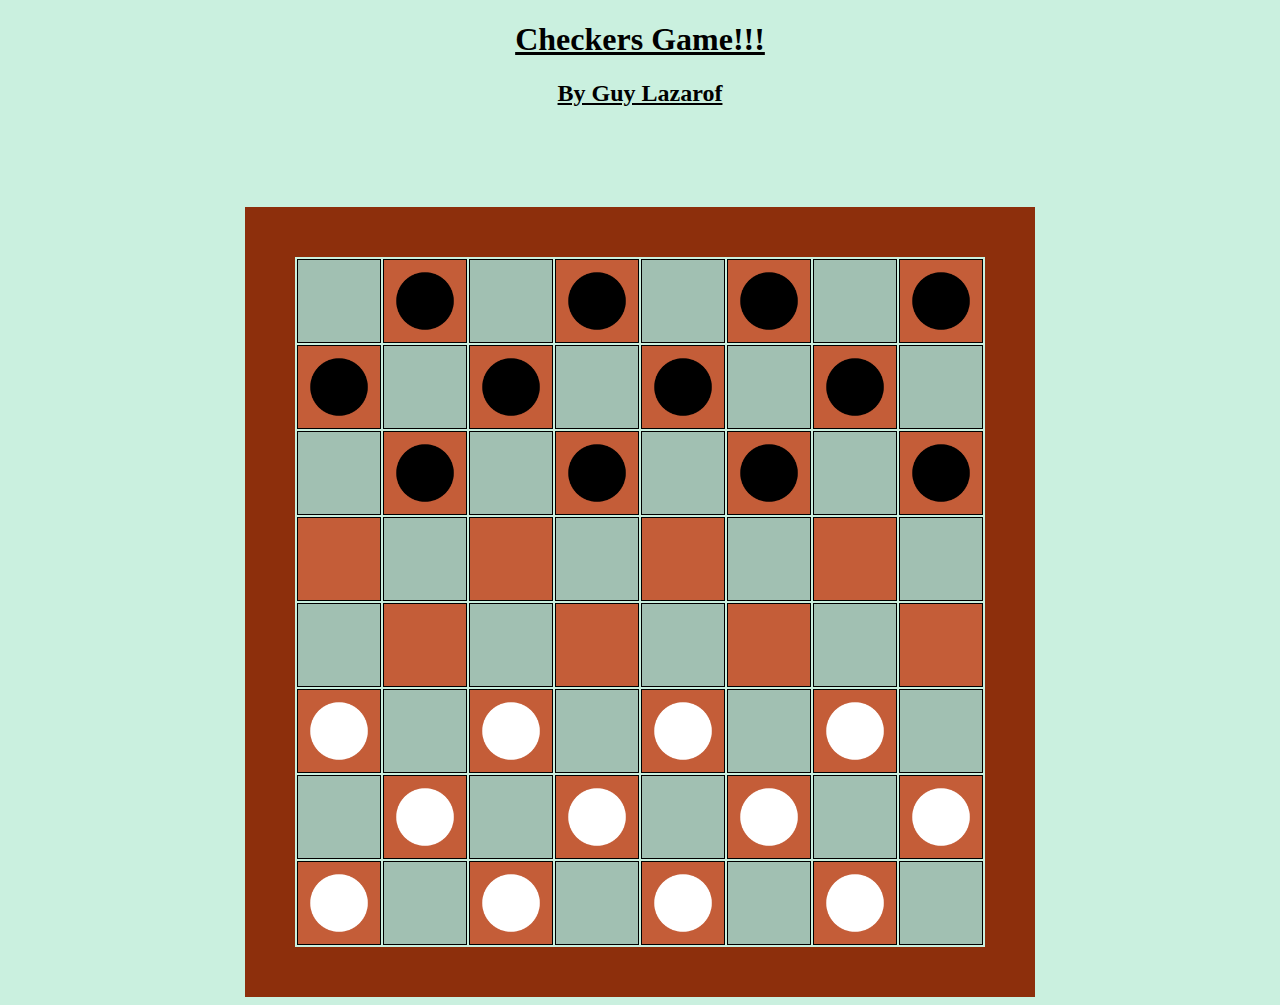
<file: index.html>
<!DOCTYPE html>
<html lang="en">
  <head>
    <meta charset="UTF-8" />
    <meta http-equiv="X-UA-Compatible" content="IE=edge" />
    <meta name="viewport" content="width=device-width, initial-scale=1.0" />
    <link rel="stylesheet" href="checkers-game.css" />
    <script src="./js/BoardManager.js"></script>
    <script src="./js/Piece.js"></script>
    <script src="./js/Game.js"></script>
    <script src="./js/App.js"></script>

    <title>Checkers Game</title>
  </head>
  <body>
    <h1>Checkers Game!!!</h1>
    <h2>By Guy Lazarof</h2>
  </body>
</html>
</file>
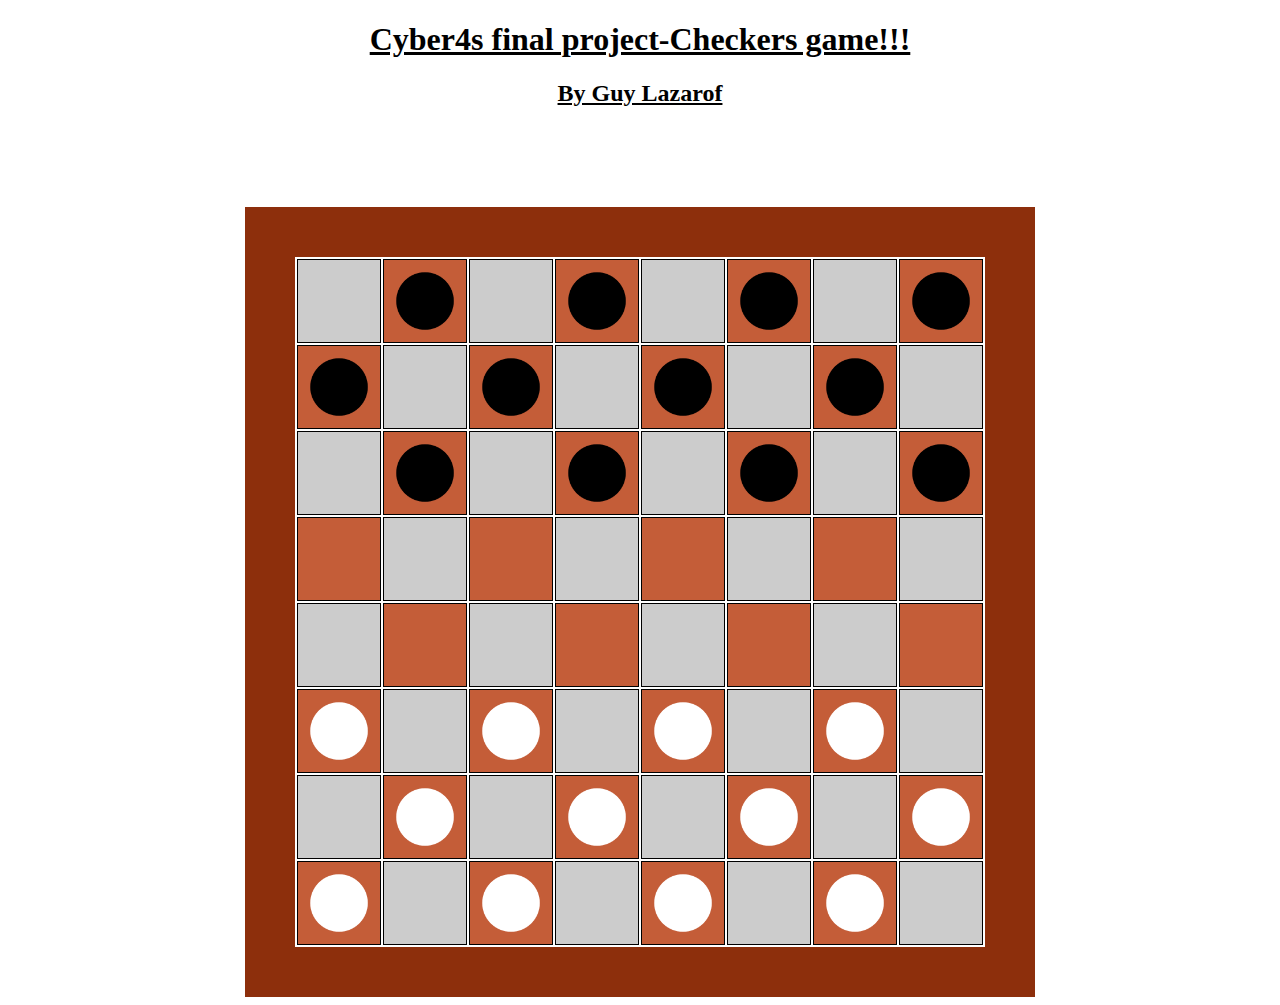
<file: finalProject-checkers-game.html>
<!DOCTYPE html>
<html lang="en">
  <head>
    <meta charset="UTF-8" />
    <meta http-equiv="X-UA-Compatible" content="IE=edge" />
    <meta name="viewport" content="width=device-width, initial-scale=1.0" />
    <link rel="stylesheet" href="finalProject-checkers-game.css" />
    <script src="./js/BoardManager.js"></script>
    <script src="./js/Piece.js"></script>
    <script src="./js/Game.js"></script>
    <script src="./js/App.js"></script>

    <title>Final Project</title>
  </head>
  <body>
    <h1>Cyber4s final project-Checkers game!!!</h1>
    <h2>By Guy Lazarof</h2>
  </body>
</html>
</file>
<file: checkers-game.css>
body{
background-color: rgb(202, 240, 223);
}

h1,
h2 {
  text-align: center;

  text-decoration: underline;
}

.table {
  margin: 0 auto;
  margin-top: 100px;
  border: 50px solid rgb(141, 47, 12);
}

tr {
  margin: 10px;
  border: 1px solid black;
}

td {
  margin: 0px;
  border: 1px solid black;
  width: 80px;
  height: 80px;
}

.dark-cell {
  background-color: rgb(196, 93, 56);
  user-select: none;
}

.light-cell {
  background-color: rgba(00, 00, 00, 0.2);
  user-select: none;
}

img {
  margin: auto;
  display: block;
  height: 70px;

  -webkit-user-drag: none; /*Make the images of pieces not draggable*/
}

.selected {
  background-color: rgb(197, 197, 83);
}

.possible-move {
  background-color: rgb(211, 163, 67);
}
</file>
<file: finalProject-checkers-game.css>
h1,
h2 {
  text-align: center;

  text-decoration: underline;
}
.table {
  margin: 0 auto;
  margin-top: 100px;
  border: 50px solid rgb(141, 47, 12);
}
tr {
  margin: 10px;
  border: 1px solid black;
}
td {
  margin: 0px;
  border: 1px solid black;
  width: 80px;
  height: 80px;
}
.dark-cell {
  background-color: rgb(196, 93, 56);
  user-select: none;
}
.light-cell {
  background-color: rgba(00, 00, 00, 0.2);
  user-select: none;
}
img {
  margin: auto;
  display: block;
  height: 70px;

  -webkit-user-drag: none; /*Make the images of pieces not draggable*/
}
.selected {
  background-color: rgb(197, 197, 83);
}
.possible-move {
  background-color: rgb(211, 163, 67);
}
</file>
